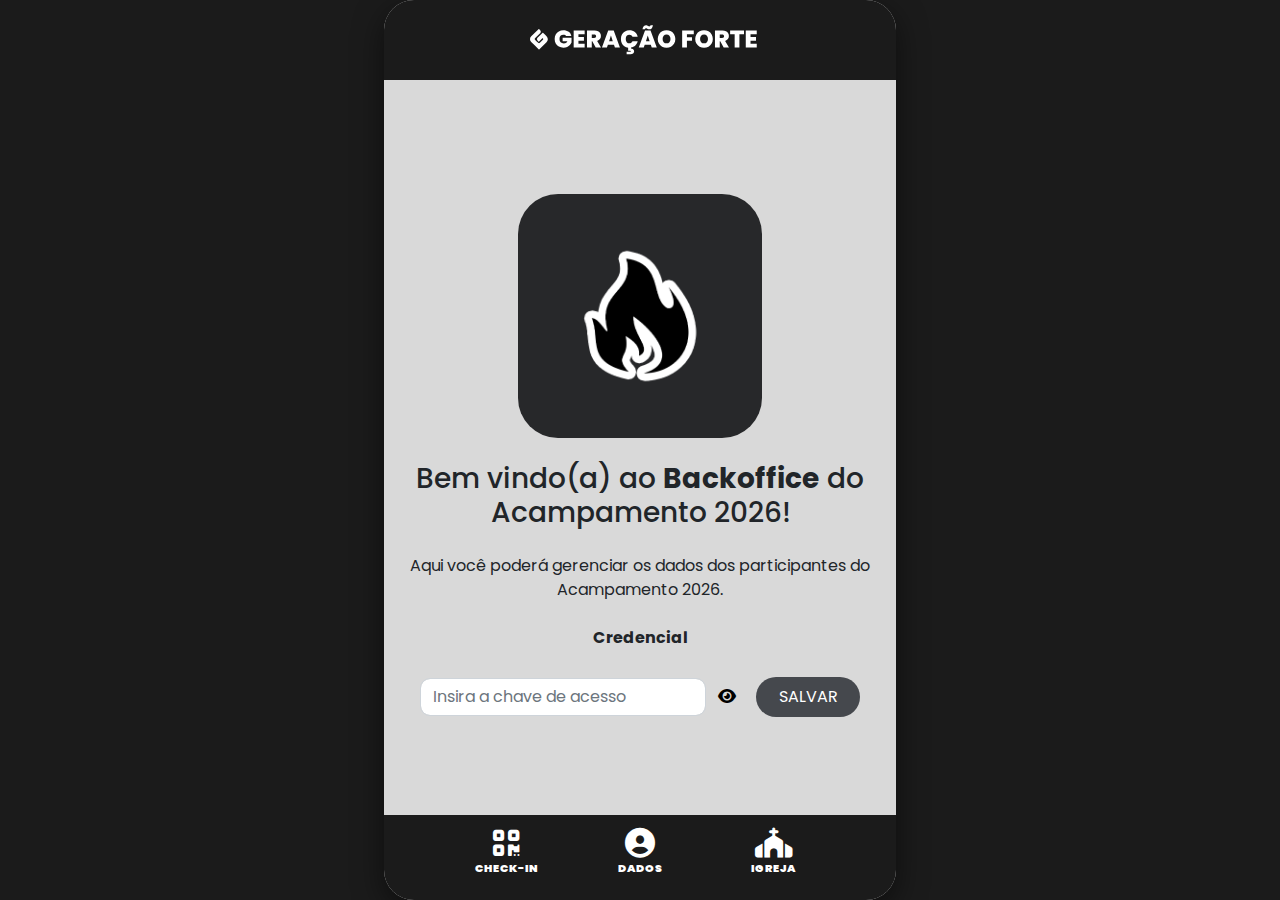
<file: index.html>
<!DOCTYPE html>
<html lang="pt-BR">

<head>
    <!-- Meta tags Obrigatórias -->
    <meta charset="utf-8">
    <meta name="viewport" content="width=device-width, initial-scale=1, shrink-to-fit=no">

    <!--  -->
    <meta property="og:title" content="App Backoffice Acampamento 2026" />
    <meta property="og:description" content="App Backoffice Acampamento 2026 - Igreja do Evangelho Quadrangular Região 513" />

    <!-- Bootstrap CSS & JS-->
    <link rel="stylesheet" href="src/assets/bootstrap/css/bootstrap.min.css">
    <script src="src/assets/bootstrap/js/bootstrap.min.js"></script>

    <!-- Imports Style CSS -->
    <link rel="stylesheet" href="src/pages/stylesheet/default-content.css" type="text/css">
    <link rel="stylesheet" href="src/components/bottom-menu/bottom-menu.css" type="text/css">
    <link rel="stylesheet" href="src/components/header/header.css" type="text/css">
    <link rel="stylesheet" href="src/components/field/field.css" type="text/css">
    <link rel="stylesheet" href="src/utils/color.css" type="text/css">

    <link rel="stylesheet" href="src/components/main-image-page/main-image-page.css">
    <link rel="stylesheet" href="src/components/buttons/buttons.css" type="text/css">

    <!-- Font Awesome Icons -->
    <link rel="stylesheet" href="src/assets/font-awesome/css/all.min.css">
    <link rel="stylesheet" href="src/assets/font-awesome/css/fontawesome.min.css">

    <!-- Shortcut Icon -->
    <link rel="shortcut icon" href="public/favicon.ico" type="image/x-icon">

    <!-- Manifest PWA -->
    <link rel="manifest" href="src/pwa/manifest.webmanifest">

    <title>APP Backoffice Acamp 2026</title>
</head>

<body>
    <header id="header">
       <img class="img-fluid" src="public/gfq/gfq-logo-branco.svg" alt="">
    </header>

    <section id="mainContainer" class="container">
        <div class="row">
            <section id="pageContent">
                <div id="mainImagePage" class="container">
                    <img class="img-fluid" src="public/metanoia/metanoia-logo.png" alt="">
                </div>

                <h3 class="mt-4 mb-3">
                    Bem vindo(a) ao <strong>Backoffice</strong> do Acampamento 2026!
                </h3>

                <p class="mt-4 mb-3">
                    Aqui você poderá gerenciar os dados dos participantes do Acampamento 2026.
                </p>

                <!-- API KEY -->
                <div class="mt-4 px-4">
                    <label for="apiKeyInput" class="form-label"><strong>Credencial</strong></label>

                    <div class="row g-2 align-items-center">
                    <div class="col-9">
                        <div class="d-flex align-items-center">
                        <input
                            id="apiKeyInput"
                            type="password"
                            class="form-control field"
                            placeholder="Insira a chave de acesso"
                            autocomplete="off"
                            spellcheck="false"
                        />

                        <button
                            id="toggleApiKeyBtn"
                            class="btn btn-outline-light border-0"
                            type="button"
                            aria-label="Mostrar/ocultar chave"
                            title="Mostrar/ocultar"
                        >
                            <i id="toggleApiKeyIcon" class="fa-solid fa-eye"></i>
                        </button>
                        </div>
                    </div>

                    <div class="col-3 d-flex justify-content-end">
                        <button id="saveApiKeyBtn" class="btn button-primary w-100" type="button">Salvar</button>
                    </div>
                    </div>
                    <small id="apiKeyStatus" class="d-block"></small>
                </div>
            </section>
        </div>
    </section>

    <nav id="bottomMenu" class="navbar">
        <div class="section-buttons">
            <a class="item-menu navbar-brand" href="src/pages/checkin/checkin.html" onclick="setModuleSelector('checkin')">
                <i class="fa-sharp fa-solid fa-qrcode">
                    <span>Check-in</span>
                </i>
            </a>

            <a class="item-menu navbar-brand" href="src/pages/camper/camper.html" onclick="setModuleSelector('camper')">
                <i class="fa-solid fa-circle-user">
                    <span>Dados</span>
                </i>
            </a>

            <a class="item-menu navbar-brand" href="src/pages/church/church.html" onclick="setModuleSelector('church')">
                <i class="fa-solid fa-church">
                    <span>Igreja</span>
                </i>
            </a>
        </div>
    </nav>

    <script src="src/pages/handler/localStorage.js"></script>
    <script src="src/pages/render-route-pages/routes.js"></script>
</body>

</html>
</file>
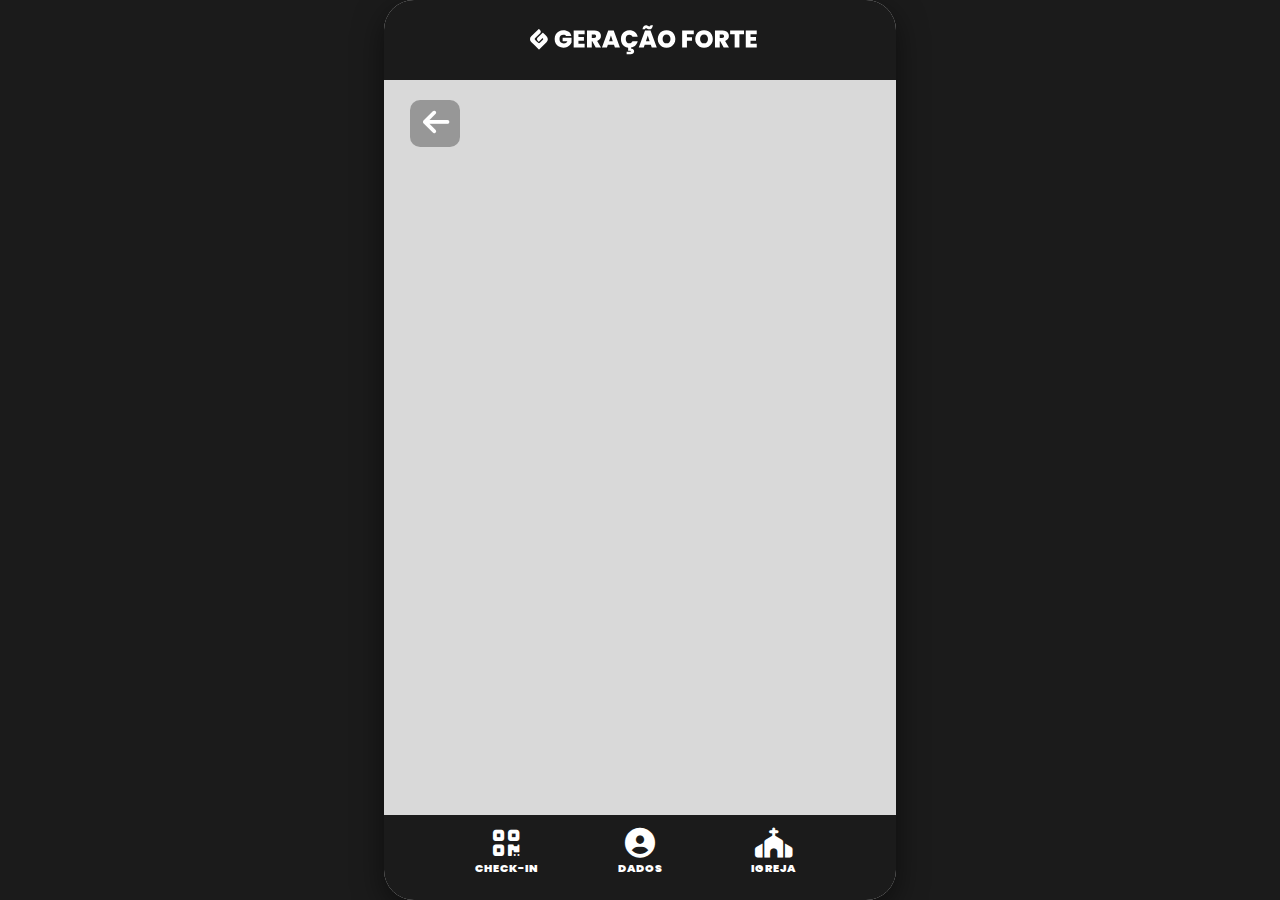
<file: src/pages/application/application.html>
<!DOCTYPE html>
<html lang="pt-BR">

<head>
    <!-- Meta tags Obrigatórias -->
    <meta charset="utf-8">
    <meta name="viewport" content="width=device-width, initial-scale=1, shrink-to-fit=no">

    <!--  -->
    <meta property="og:title" content="App Backoffice Acampamento 2023" />
    <meta property="og:description"
        content="App Backoffice Acampamento 2023 - Igreja do Evangelho Quadrangular Região 513" />

    <!-- Bootstrap CSS & JS-->
    <link rel="stylesheet" href="../../assets/bootstrap/css/bootstrap.min.css">
    <script src="../../assets/bootstrap/js/bootstrap.min.js"></script>

    <!-- Imports Style CSS -->
    <link id="cssContent" rel="stylesheet" href="../stylesheet/default-content.css" type="text/css">
    <link rel="stylesheet" href="../../components/bottom-menu/bottom-menu.css" type="text/css">
    <link rel="stylesheet" href="../../components/header/header.css" type="text/css">
    <link rel="stylesheet" href="../../utils/color.css" type="text/css">
    <link rel="stylesheet" href="../../utils/typography.css" type="text/css">

    <!-- Imports Components CSS -->
    <link rel="stylesheet" href="../../components/single-result-search/single-result-search.css">
    <link rel="stylesheet" href="../../components/multiple-result-search/multiple-result-search.css">
    <link rel="stylesheet" href="../../components/main-image-page/main-image-page.css">
    <link rel="stylesheet" href="../../components/buttons/buttons.css" type="text/css">
    <link rel="stylesheet" href="../../components/field/field.css" type="text/css">
    <link rel="stylesheet" href="../../components/scanner-qrcode/scanner.css">

    <!-- Font Awesome Icons -->
    <link rel="stylesheet" href="../../assets/font-awesome/css/all.min.css">
    <link rel="stylesheet" href="../../assets/font-awesome/css/fontawesome.min.css">

    <!-- Javascript File's -->
    <script src="../../components/spinner/spinner.js"></script>
    <script src="../../api/getAllUsers.js"></script>
    <script src="../../api/getUser.js"></script>
    <script src="../../api/registerCheckin.js"></script>
    <script src="../../api/registerCheckout.js"></script>
    <script src="../../api/getChurchCampers.js"></script>
    <script src="../../utils/tools.js"></script>

    <!-- Shortcut Icon -->
    <link rel="shortcut icon" href="../../../public/favicon.ico" type="image/x-icon">

    <title>APP Backoffice</title>
</head>

<body>
    <header id="header">
        <img class="img-fluid" src="../../../public/gfq/gfq-logo-branco.svg" alt="">
    </header>

    <button type="button" class="btn back-button" id="backButton" onclick="backStep();">
        <i class="fa-solid fa-arrow-left"></i>
    </button>

    <section id="mainContainer" class="container">
        <div class="row">
            <section id="pageContent">
                <div id="nameRoute" class="d-none">
                    <h2 class="main-title">Insira o nome do acampante</h2>

                    <fieldset class="fieldset m-auto w-75">
                        <div class="form-floating">
                            <input required='' name="name" id="name" class="form-control field" inputmode="text"
                                placeholder="Nome" autocomplete="off">
                            <label for="name">Nome</label>
                        </div>
                    </fieldset>

                    <button type="button" class="btn button-primary"
                        onclick="processFind(document.getElementById('name').value);">
                        <i class="fa-solid fa-magnifying-glass"></i>
                        <span>Consultar Acampante</span>
                    </button>
                </div>

                <div id="codeRoute" class="d-none">
                    <h2 class="main-title">Insira a chave do acampante</h2>

                    <fieldset class="fieldset m-auto w-75">
                        <div class="form-floating">
                            <input required='' name="key" id="key" class="form-control field" inputmode="text"
                                minlength="4" placeholder="Identificador (ID)" autocomplete="off">
                            <label for="key">Identificador (ID)</label>
                        </div>
                    </fieldset>

                    <button type="button" class="btn button-primary"
                        onclick="onCodeSuccess(document.getElementById('key').value);">
                        <i class="fa-solid fa-magnifying-glass"></i>
                        <span>Consultar Acampante</span>
                    </button>
                </div>

                <div id="scannerScreen" class="d-none">
                </div>

                <div id="churchRoute" class="d-none">
                    <h2 class="main-title">Selecione a igreja</h2>

                    <fieldset class="fieldset m-auto w-75">
                        <div class="form-floating">
                            <select required="" inputmode="select" class="form-control field" name="church" id="church">
                                <option value="" selected disabled="">Opções para escolha</option>
                                <option value="0">IEQ - Água Vermelha</option>
                                <option value="1">IEQ - Azulville</option>
                                <option value="2">IEQ - Boa Vista</option>
                                <option value="3">IEQ - Botafogo</option>
                                <option value="4">IEQ - Cruzeiro do Sul</option>
                                <option value="5">IEQ - Descalvado</option>
                                <option value="6">IEQ - Ibaté</option>
                                <option value="7">IEQ - Itirapina</option>
                                <option value="8">IEQ - Jardim Tangará</option>
                                <option value="9">IEQ - Jockey Club</option>
                                <option value="A">IEQ - Planalto Paraiso</option>
                                <option value="B">IEQ - Ribeirão Bonito</option>
                                <option value="C">IEQ - Santa Felícia</option>
                                <option value="D">IEQ - Vila Brasília</option>
                                <option value="G">IEQ - Jardim Hikare</option>
                                <option value="H">IEQ - Jardim Mercedes</option>
                                <option value="E">Outra</option>
                                <option value="F">Nenhuma</option>
                            </select>

                            <label for="church">Igreja</label>
                        </div>
                    </fieldset>

                    <button type="button" class="btn button-primary"
                        onclick="findCamperByChurch(document.getElementById('church').value)">
                        <i class="fa-solid fa-magnifying-glass"></i>
                        <span>Consultar Acampantes</span>
                    </button>

                </div>

                <div id="tableView" class="d-none">
                    <h2 class="main-title">Resultados da Busca</h2>

                    <div class="table-responsive">
                        <div id="totalResultSearch">
                        </div>    

                        <table id="multipleResultSearch" class="table table-striped">
                            <tbody>
                                <thead>
                                    <tr>
                                        <th scope="col">
                                            <span>
                                                <i class="fa-solid fa-hashtag"></i>
                                                ID
                                            </span>
                                        </th>
                                        <th scope="col">
                                            <span>
                                                <i class="fa-solid fa-person"></i>
                                                Nome
                                            </span>
                                        </th>
                                        <th scope="col">
                                            <span>
                                                <i class="fa-solid fa-cross"></i>
                                                Igreja
                                            </span>
                                        </th>
                                    </tr>
                                </thead>
                            </tbody>
                        </table>
                    </div>

                    <div class="container d-grid gap-2">
                        <button id="btnClipboard" type="button" class="btn button-primary d-none" onclick="copyToClipboard();">
                            <i class="fa-regular fa-clipboard"></i>
                            <span>Copiar nomes</span>
                        </button>

                        <button type="button" class="btn button-secondary" onclick="renderModule()">
                            <i class="fa-solid fa-arrow-left"></i>
                            <span>Voltar</span>
                        </button>
                    </div>
                    
                </div>

                <div id="camperViewSimplify" class="d-none">
                    <h2 class="main-title">Dados do Acampante</h2>

                    <div class="table-responsive">
                        <table id="simplifyResultSearch" class="table table-striped">
                            <tbody>
                                <tr>
                                    <th scope="row">
                                        <span class="field-result-search">
                                            <i class="fa-solid fa-hashtag"></i>
                                            ID
                                        </span>
                                    </th>
                                    <td class="id-result-search"></td>
                                </tr>

                                <tr>
                                    <th scope="row">
                                        <span class="field-result-search">
                                            <i class="fa-solid fa-person"></i>
                                            Nome
                                        </span>
                                    </th>
                                    <td class="name-result-search"></td>
                                </tr>

                                <tr>
                                    <th scope="row">
                                        <span class="field-result-search">
                                            <i class="fa-regular fa-calendar"></i>
                                            Idade
                                        </span>
                                    </th>
                                    <td class="age-result-search"></td>
                                </tr>

                                <tr>
                                    <th scope="row">
                                        <span class="field-result-search">
                                            <i class="fa-solid fa-venus-mars"></i>
                                            Sexo
                                        </span>
                                    </th>
                                    <td class="sex-result-search"></td>
                                </tr>

                                <tr>
                                    <th scope="row">
                                        <span class="field-result-search">
                                            <i class="fa-solid fa-mobile"></i>
                                            Telefone
                                        </span>
                                    </th>
                                    <td class="telefone-result-search"></td>
                                </tr>
                                
                                <tr>
                                    <th scope="row">
                                        <span class="field-result-search">
                                            <i class="fa-solid fa-envelope"></i>
                                            E-mail
                                        </span>
                                    </th>
                                    <td class="email-result-search"></td>
                                </tr>

                                <tr>
                                    <th scope="row">
                                        <span class="field-result-search">
                                            <i class="fa-solid fa-id-card-clip"></i>
                                            N° RG
                                        </span>
                                    </th>
                                    <td class="document-result-search"></td>
                                </tr>

                                <tr id="rowAdultResponsibleName">
                                    <th scope="row">
                                        <span class="field-result-search">
                                            <i class="fa-regular fa-user"></i>
                                            Responsável
                                        </span>
                                    </th>
                                    <td class="adult-result-search"></td>
                                </tr>

                                <tr id="rowAdultResponsibleDocument">
                                    <th scope="row">
                                        <span class="field-result-search">
                                            <i class="fa-solid fa-id-card-clip"></i>
                                            RG Responsável
                                        </span>
                                    </th>
                                    <td class="adult-result-search"></td>
                                </tr>

                                <tr>
                                    <th scope="row">
                                        <span class="field-result-search">
                                            <i class="fa-solid fa-cross"></i>
                                            Igreja
                                        </span>
                                    </th>
                                    <td class="church-result-search"></td>
                                </tr>

                                <tr>
                                    <th scope="row">
                                        <span class="field-result-search">
                                            <i class="fa-solid fa-credit-card"></i>
                                            Pagamento
                                        </span>
                                    </th>
                                    <td class="payment-result-search payment"></td>
                                </tr>

                                <tr>
                                    <th scope="row">
                                        <span class="field-result-search">
                                            <i class="fa-solid fa-ticket-simple"></i>
                                            Ingresso
                                        </span>
                                    </th>
                                    <td class="ticket-result-search ticket"></td>
                                </tr>

                                <tr>
                                    <th scope="row">
                                        <span class="field-result-search">
                                            <i class="fa-regular fa-calendar"></i>
                                            Passaporte
                                        </span>
                                    </th>
                                    <td class="ticket-observation-result-search ticket-observation"></td>
                                </tr>

                            </tbody>
                        </table>
                    </div>

                    <div class="buttons-container d-grid gap-2">
                        <button type="button" class="btn button-primary" data-bs-toggle="modal"
                            data-bs-target="#staticBackdrop">
                            <i class="fa-solid fa-check"></i>
                            <span>Confirmar Check-in</span>
                        </button>

                        <button type="button" class="btn button-secondary" onclick="renderModule()">
                            <i class="fa-solid fa-times"></i>
                            <span>Cancelar</span>
                        </button>
                    </div>

                    <!-- Modal -->
                    <div class="modal fade" id="staticBackdrop" data-bs-backdrop="static" data-bs-keyboard="false"
                        tabindex="-1" aria-labelledby="staticBackdropLabel" aria-hidden="true">
                        <div class="modal-dialog modal-dialog-centered">
                            <div class="modal-content">
                                <div class="modal-header">
                                    <h1 class="modal-title fs-5" id="staticBackdropLabel">
                                        Confirmar <strong>Check-in</strong> do acampante?
                                    </h1>
                                </div>
                                <div class="modal-footer">
                                    <div class="d-inline-block w-100">
                                        <button type="button" class="btn button-primary w-25" data-bs-dismiss="modal"
                                            onclick="confirmCheckin();">
                                            Sim
                                        </button>

                                        <button type="button" class="btn button-secondary w-25" data-bs-dismiss="modal">
                                            Não
                                        </button>
                                    </div>
                                </div>
                            </div>
                        </div>
                    </div>
                </div>

                <div id="camperViewComplete" class="d-none">
                    <h2 class="main-title">Dados do acampante</h2>

                    <div class="table-responsive">
                        <table id="singleResultSearch" class="table table-striped">
                            <tbody>
                                <tr>
                                    <th scope="row">
                                        <span class="field-result-search">
                                            <i class="fa-solid fa-hashtag"></i>
                                            ID
                                        </span>
                                    </th>
                                    <td class="id-result-search"></td>
                                </tr>

                                <tr>
                                    <th scope="row">
                                        <span class="field-result-search">
                                            <i class="fa-solid fa-person"></i>
                                            Nome
                                        </span>
                                    </th>
                                    <td class="name-result-search"></td>
                                </tr>

                                <tr>
                                    <th scope="row">
                                        <span class="field-result-search">
                                            <i class="fa-solid fa-signature"></i>
                                            Apelido
                                        </span>
                                    </th>
                                    <td class="surname-result-search"></td>
                                </tr>

                                <tr>
                                    <th scope="row">
                                        <span class="field-result-search">
                                            <i class="fa-regular fa-calendar"></i>
                                            Idade
                                        </span>
                                    </th>
                                    <td class="age-result-search"></td>
                                </tr>

                                <tr>
                                    <th scope="row">
                                        <span class="field-result-search">
                                            <i class="fa-solid fa-venus-mars"></i>
                                            Sexo
                                        </span>
                                    </th>
                                    <td class="sex-result-search"></td>
                                </tr>

                                <tr>
                                    <th scope="row">
                                        <span class="field-result-search">
                                            <i class="fa-solid fa-mobile"></i>
                                            Telefone
                                        </span>
                                    </th>
                                    <td class="telefone-result-search"></td>
                                </tr>

                                <tr>
                                    <th scope="row">
                                        <span class="field-result-search">
                                            <i class="fa-solid fa-envelope"></i>
                                            E-mail
                                        </span>
                                    </th>
                                    <td class="email-result-search"></td>
                                </tr>

                                <tr>
                                    <th scope="row">
                                        <span class="field-result-search">
                                            <i class="fa-solid fa-id-card-clip"></i>
                                            N° RG
                                        </span>
                                    </th>
                                    <td class="document-result-search"></td>
                                </tr>

                                <tr id="rowAdultResponsibleName2">
                                    <th scope="row">
                                        <span class="field-result-search">
                                            <i class="fa-regular fa-user"></i>
                                            Responsável
                                        </span>
                                    </th>
                                    <td class="adult-result-search"></td>
                                </tr>

                                <tr id="rowAdultResponsibleDocument2">
                                    <th scope="row">
                                        <span class="field-result-search">
                                            <i class="fa-solid fa-id-card-clip"></i>
                                            RG Responsável
                                        </span>
                                    </th>
                                    <td class="adult-result-search"></td>
                                </tr>

                                <tr id="rowAdultResponsiblePhone">
                                    <th scope="row">
                                        <span class="field-result-search">
                                            <i class="fa-solid fa-mobile"></i>
                                            Telefone Responsável
                                        </span>
                                    </th>
                                    <td class="adult-result-search"></td>
                                </tr>                                

                                <tr>
                                    <th scope="row">
                                        <span class="field-result-search">
                                            <i class="fa-solid fa-cross"></i>
                                            Igreja
                                        </span>
                                    </th>
                                    <td class="church-result-search"></td>
                                </tr>

                                <tr>
                                    <th scope="row">
                                        <span class="field-result-search">
                                            <i class="fa-solid fa-credit-card"></i>
                                            Pagamento
                                        </span>
                                    </th>
                                    <td class="payment-result-search payment"></td>
                                </tr>

                                <tr>
                                    <th scope="row">
                                        <span class="field-result-search">
                                            <i class="fa-solid fa-ticket-simple"></i>
                                            Ingresso
                                        </span>
                                    </th>
                                    <td class="ticket-result-search ticket"></td>
                                </tr>

                                <tr>
                                    <th scope="row">
                                        <span class="field-result-search">
                                            <i class="fa-regular fa-calendar"></i>
                                            Passaporte
                                        </span>
                                    </th>
                                    <td class="ticket-observation-result-search ticket-observation"></td>
                                </tr>

                                <tr>
                                    <th scope="row">
                                        <span class="field-result-search">
                                            <i class="fa-solid fa-syringe"></i>
                                            Alergias
                                        </span>
                                    </th>
                                    <td class="allergy-result-search"></td>
                                </tr>

                                <tr>
                                    <th scope="row">
                                        <span class="field-result-search">
                                            <i class="fa-solid fa-syringe"></i>
                                            Remédios
                                        </span>
                                    </th>
                                    <td class="medicines-result-search"></td>
                                </tr>

                                <tr id="rowCheckin" class="d-none">
                                    <th scope="row">
                                        <span class="field-result-search">
                                            <i class="fa-solid fa-check"></i>
                                            Check-in
                                        </span>
                                    </th>
                                    <td class="checkin-result-search"></td>
                                </tr>

                                <tr id="rowCheckout" class="d-none">
                                    <th scope="row">
                                        <span class="field-result-search">
                                            <i class="fa-solid fa-check"></i>
                                            Check-out
                                        </span>
                                    </th>
                                    <td class="checkout-result-search"></td>
                                </tr>

                            </tbody>
                        </table>
                    </div>

                    <div class="container d-grid gap-2">
                        <button id="checkinButton" type="button" class="btn button-success d-none" onclick="confirmCheckin();">
                            <i class="fa-regular fa-square-check"></i>
                            <span>Fazer check-in</span>
                        </button>

                        <button id="checkoutButton" type="button" class="btn button-success d-none" onclick="confirmCheckout();">
                            <i class="fa-regular fa-square-check"></i>
                            <span>Fazer check-out</span>
                        </button>

                        <button type="button" class="btn button-secondary" onclick="renderModule()">
                            <i class="fa-solid fa-arrow-left"></i>
                            <span>Voltar</span>
                        </button>
                    </div>
                </div>

                <div id="checkinSuccess" class="d-none">
                    <div id="mainImagePage" class="container">
                        <img class="img-fluid" src="../../assets/images/success.png" alt="">
                    </div>

                    <p>Check-in realizado com sucesso!</p>

                    <button type="button" class="btn button-secondary" onclick="renderModule()">
                        <i class="fa-solid fa-arrow-left"></i>
                        <span>Voltar</span>
                    </button>
                </div>

                <div id="checkoutSuccess" class="d-none">
                    <div id="mainImagePage" class="container">
                        <img class="img-fluid" src="../../assets/images/success.png" alt="">
                    </div>

                    <p>Check-out realizado com sucesso!</p>

                    <button type="button" class="btn button-secondary" onclick="renderModule()">
                        <i class="fa-solid fa-arrow-left"></i>
                        <span>Voltar</span>
                    </button>
                </div>

                <div id="notFound" class="d-none">
                    <div id="mainImagePage" class="container">
                        <img class="img-fluid" src="../../assets/images/emoji-sad.png" alt="">
                    </div>

                    <p><strong>Acampante não encontrado!</strong> Verifique os dados e tente novamente.</p>

                    <button type="button" class="btn button-secondary" onclick="renderModule()">
                        <i class="fa-solid fa-arrow-left"></i>
                        <span>Voltar</span>
                    </button>
                </div>

                <div id="notContent" class="d-none">
                    <div id="mainImagePage" class="container">
                        <img class="img-fluid" src="../../assets/images/emoji-sad.png" alt="">
                    </div>

                    <p><strong>Não há resultados para serem exibidos!</strong> Tente outro filtro!</p>

                    <button type="button" class="btn button-primary" onclick="renderModule()">
                        <i class="fa-solid fa-arrow-left"></i>
                        <span>Tentar novamente</span>
                    </button>
                </div>

                <div id="serverError" class="d-none">
                    <div id="mainImagePage" class="container">
                        <img class="img-fluid" src="../../assets/images/server-error.png" alt="">
                    </div>

                    <p><strong>Erro no servidor!</strong> Contate o João Lucas.</p>

                    <button type="button" class="btn button-secondary" onclick="renderModule()">
                        <i class="fa-solid fa-arrow-left"></i>
                        <span>Voltar</span>
                    </button>
                </div>

            </section>
        </div>

    </section>

    <nav id="bottomMenu" class="navbar">
        <div class="section-buttons">
            <a class="item-menu navbar-brand" href="../checkin/checkin.html" onclick="setModuleSelector('checkin')">
                <i class="fa-sharp fa-solid fa-qrcode">
                    <span>Check-in</span>
                </i>
            </a>

            <a class="item-menu navbar-brand" href="../camper/camper.html" onclick="setModuleSelector('camper')">
                <i class="fa-solid fa-circle-user">
                    <span>Dados</span>
                </i>
            </a>

            <a class="item-menu navbar-brand" href="../church/church.html" onclick="setModuleSelector('church')">
                <i class="fa-solid fa-church">
                    <span>Igreja</span>
                </i>
            </a>
        </div>
    </nav>

    <script src="../../components/scanner-qrcode/html5-qrcode.min.js"></script>
    <script src="../render-route-pages/routes.js"></script>
    <script src="../handler/handlerData.js"></script>
    <script src="../handler/processData.js"></script>

    <script>
        window.onload = function () {
            firstRoute();
        }
    </script>

</body>

</html>
</file>
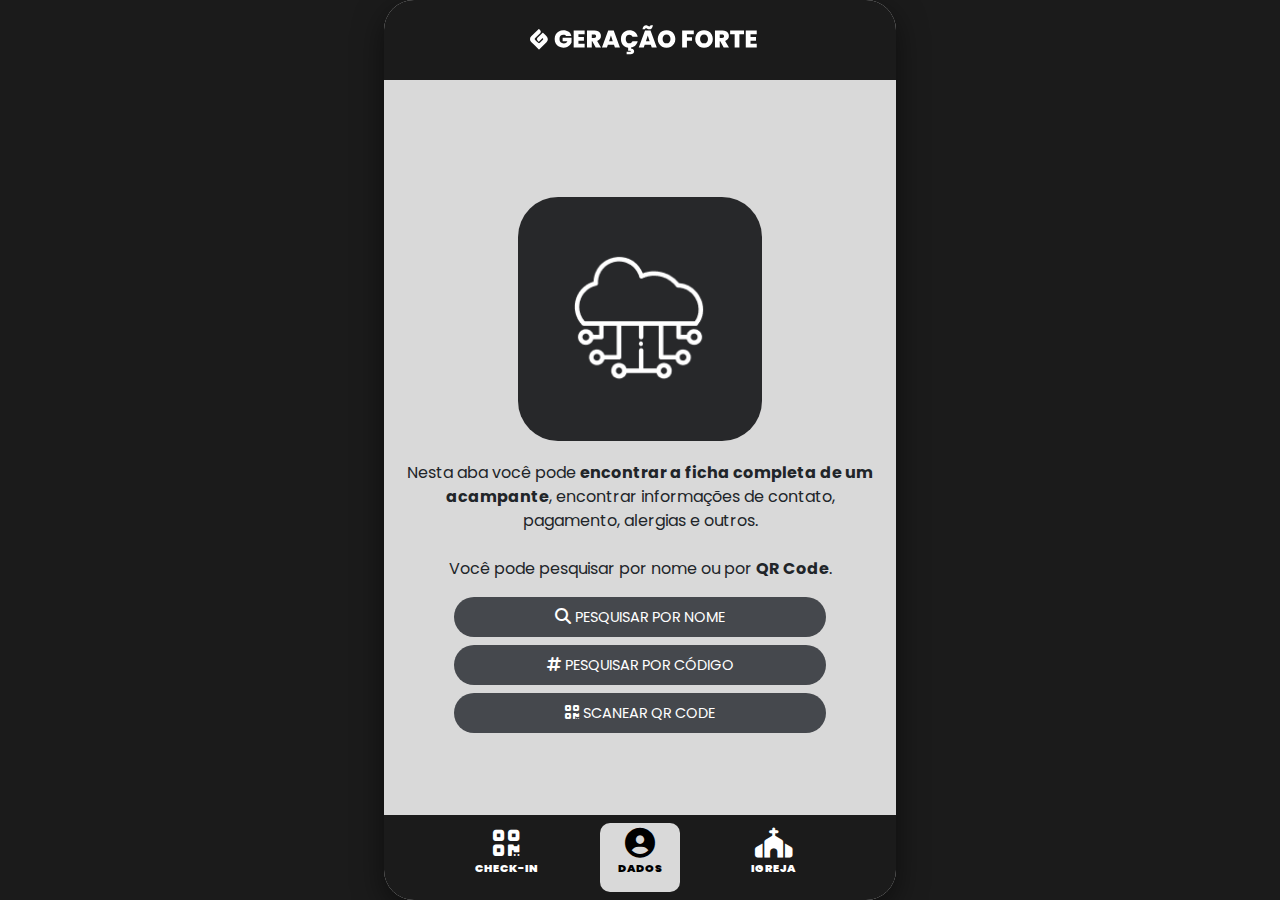
<file: src/pages/camper/camper.html>
<!DOCTYPE html>
<html lang="pt-BR">

<head>
    <!-- Meta tags Obrigatórias -->
    <meta charset="utf-8">
    <meta name="viewport" content="width=device-width, initial-scale=1, shrink-to-fit=no">

    <!--  -->
    <meta property="og:title" content="App Backoffice Acampamento 2023" />
    <meta property="og:description"
        content="App Backoffice Acampamento 2023 - Igreja do Evangelho Quadrangular Região 513" />

   <!-- Bootstrap CSS & JS-->
   <link rel="stylesheet" href="../../assets/bootstrap/css/bootstrap.min.css">
   <script src="../../assets/bootstrap/js/bootstrap.min.js"></script>

    <!-- Imports Style CSS -->
    <link rel="stylesheet" href="../stylesheet/default-content.css" type="text/css">
    <link rel="stylesheet" href="../../components/bottom-menu/bottom-menu.css" type="text/css">
    <link rel="stylesheet" href="../../components/header/header.css" type="text/css">
    <link rel="stylesheet" href="../../utils/color.css" type="text/css">

    <link rel="stylesheet" href="../../components/main-image-page/main-image-page.css">
    <link rel="stylesheet" href="../../components/buttons/buttons.css" type="text/css">

    <!-- Font Awesome Icons -->
    <link rel="stylesheet" href="../../assets/font-awesome/css/all.min.css">
    <link rel="stylesheet" href="../../assets/font-awesome/css/fontawesome.min.css">

    <!-- Shortcut Icon -->
    <link rel="shortcut icon" href="../../../public/favicon.ico" type="image/x-icon">

    <!-- Javascript File's -->
    <script src="../render-route-pages/routes.js"></script>

    <title>APP Backoffice - Dados </title>
</head>

<body>
    <header id="header">
        <img class="img-fluid" src="../../../public/gfq/gfq-logo-branco.svg" alt="">
    </header>

    <section id="mainContainer" class="container">
        <div class="row">
            <section id="pageContent">
                <div id="mainImagePage" class="container">
                    <img class="img-fluid" src="../../assets/images/cloud.png" alt="">
                </div>

                <p>
                    Nesta aba você pode <strong>encontrar a ficha completa de um acampante</strong>, encontrar
                    informações de contato, pagamento, alergias e outros.

                    <br><br>

                    Você pode pesquisar por nome ou por <strong>QR Code</strong>.
                </p>

                <div class="container d-grid gap-2">
                    <button type="button" class="btn button-primary" onclick="setRoute('find-by-name-route');
                        window.location='../application/application.html'">
                        <i class="fa-solid fa-magnifying-glass"></i>
                        <span>Pesquisar por Nome</span>
                    </button>

                    <button type="button" class="btn button-primary" onclick="setRoute('find-by-code-route');
                        window.location='../application/application.html'">
                        <i class="fa-solid fa-hashtag"></i>
                        <span>Pesquisar por código</span>
                    </button>

                    <button type="button" class="btn button-primary" onclick="setRoute('find-by-scanner-route');
                        window.location='../application/application.html'">
                        <i class="fa-sharp fa-solid fa-qrcode"></i>
                        <span>Scanear QR Code</span>
                    </button>
                </div>

            </section>
        </div>

    </section>

    <nav id="bottomMenu" class="navbar">
        <div class="section-buttons">
            <a class="item-menu navbar-brand" href="../checkin/checkin.html" onclick="setModuleSelector('checkin')">
                <i class="fa-sharp fa-solid fa-qrcode">
                    <span>Check-in</span>
                </i>
            </a>

            <a class="item-menu navbar-brand actived" href="#" onclick="setModuleSelector('camper')">
                <i class="fa-solid fa-circle-user">
                    <span>Dados</span>
                </i>
            </a>

            <a class="item-menu navbar-brand" href="../church/church.html" onclick="setModuleSelector('church')">
                <i class="fa-solid fa-church">
                    <span>Igreja</span>
                </i>
            </a>
        </div>
    </nav>
</body>

</html>
</file>
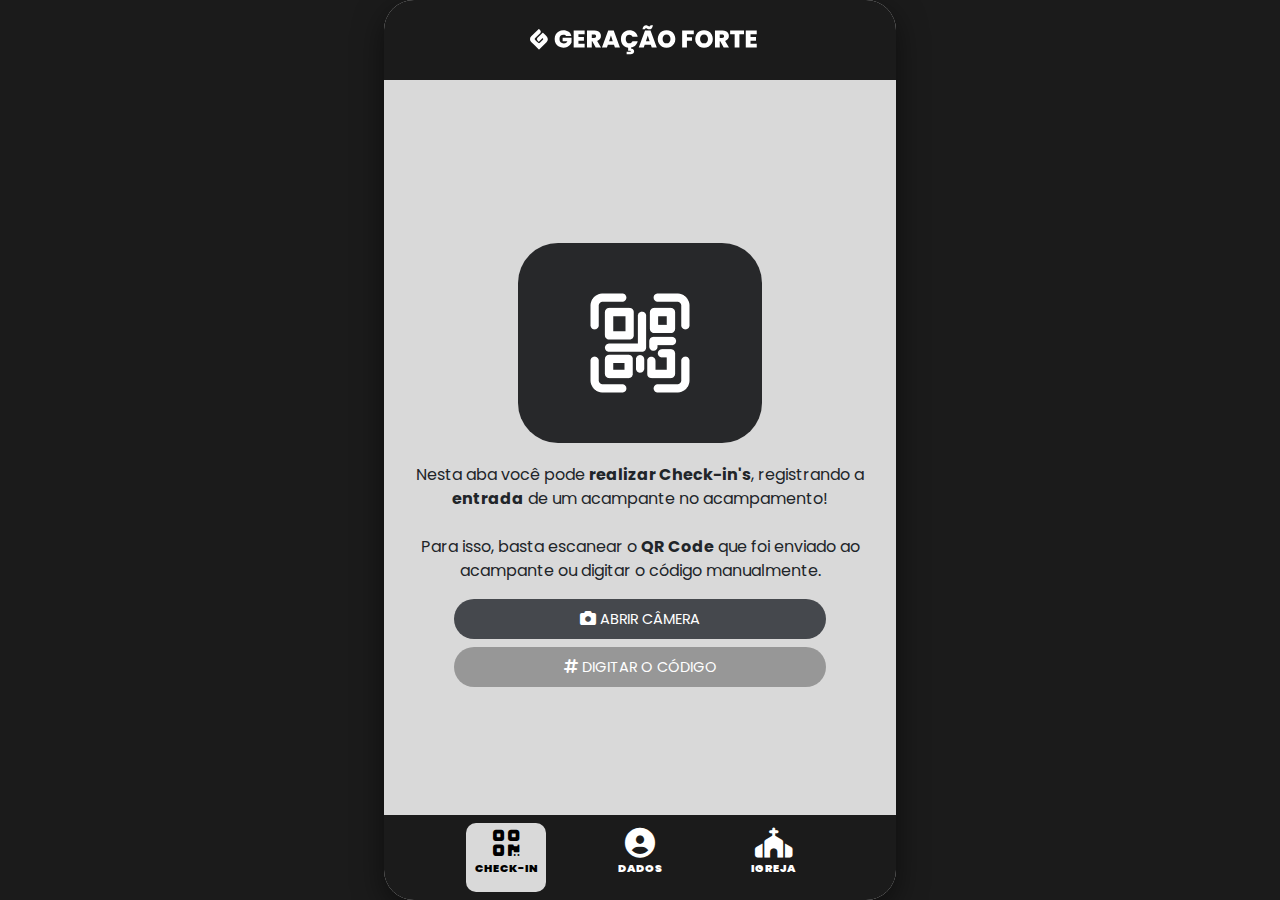
<file: src/pages/checkin/checkin.html>
<!DOCTYPE html>
<html lang="pt-BR">

<head>
    <!-- Meta tags Obrigatórias -->
    <meta charset="utf-8">
    <meta name="viewport" content="width=device-width, initial-scale=1, shrink-to-fit=no">

    <!--  -->
    <meta property="og:title" content="App Backoffice Acampamento 2023" />
    <meta property="og:description"
        content="App Backoffice Acampamento 2023 - Igreja do Evangelho Quadrangular Região 513" />

    <!-- Bootstrap CSS & JS-->
    <link rel="stylesheet" href="../../assets/bootstrap/css/bootstrap.min.css">
    <script src="../../assets/bootstrap/js/bootstrap.min.js"></script>

    <!-- Imports Style CSS -->
    <link rel="stylesheet" href="../stylesheet/default-content.css" type="text/css">
    <link rel="stylesheet" href="../../components/bottom-menu/bottom-menu.css" type="text/css">
    <link rel="stylesheet" href="../../components/header/header.css" type="text/css">
    <link rel="stylesheet" href="../../utils/color.css" type="text/css">

    <link rel="stylesheet" href="../../components/main-image-page/main-image-page.css">
    <link rel="stylesheet" href="../../components/buttons/buttons.css" type="text/css">

    <!-- Font Awesome Icons -->
    <link rel="stylesheet" href="../../assets/font-awesome/css/all.min.css">
    <link rel="stylesheet" href="../../assets/font-awesome/css/fontawesome.min.css">

    <!-- Shortcut Icon -->
    <link rel="shortcut icon" href="../../../public/favicon.ico" type="image/x-icon">

    <!-- Javascript File's -->
    <script src="../render-route-pages/routes.js"></script>

    <title>APP Backoffice - Check-in</title>
</head>

<body>
    <header id="header">
        <img class="img-fluid" src="../../../public/gfq/gfq-logo-branco.svg" alt="">
    </header>

    <section id="mainContainer" class="container">
        <div class="row">
            <section id="pageContent">

                <div id="mainImagePage" class="container">
                    <img class="img-fluid" src="../../assets/images/qr_code.png" alt="">
                </div>

                <p>
                    Nesta aba você pode <strong>realizar Check-in's</strong>, registrando a <strong>entrada</strong> de
                    um acampante no acampamento!

                    <br><br>

                    Para isso, basta escanear o <strong>QR Code</strong> que foi enviado ao acampante ou digitar o
                    código manualmente.
                </p>

                <div class="container d-grid gap-2">
                    <button type="button" class="btn button-primary" onclick="setRoute('find-by-scanner-route');
                        window.location='../application/application.html';">
                        <i class="fa-solid fa-camera"></i>
                        <span>Abrir câmera</span>
                    </button>

                    <button type="button" class="btn button-secondary" onclick="setRoute('find-by-code-route');
                        window.location='../application/application.html';">
                        <i class="fa-solid fa-hashtag"></i>
                        <span>Digitar o código</span>
                    </button>
                </div>

            </section>
        </div>
    </section>

    <nav id="bottomMenu" class="navbar">
        <div class="section-buttons">
            <a class="item-menu navbar-brand actived" href="#" onclick="setModuleSelector('checkin')">
                <i class="fa-sharp fa-solid fa-qrcode">
                    <span>Check-in</span>
                </i>
            </a>

            <a class="item-menu navbar-brand" href="../camper/camper.html" onclick="setModuleSelector('camper')">
                <i class="fa-solid fa-circle-user">
                    <span>Dados</span>
                </i>
            </a>

            <a class="item-menu navbar-brand" href="../church/church.html" onclick="setModuleSelector('church')">
                <i class="fa-solid fa-church">
                    <span>Igreja</span>
                </i>
            </a>
        </div>
    </nav>
</body>

</html>
</file>
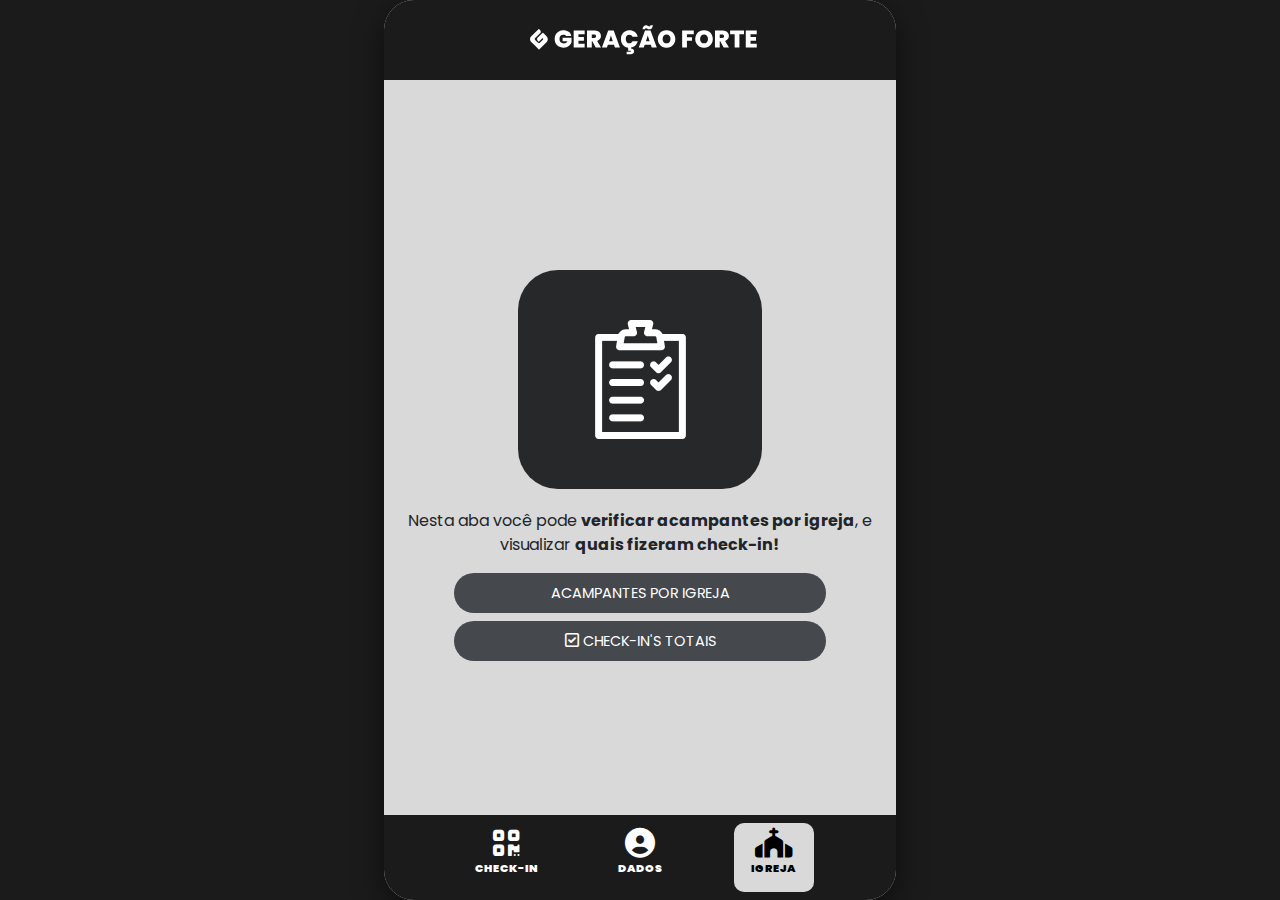
<file: src/pages/church/church.html>
<!DOCTYPE html>
<html lang="pt-BR">

<head>
    <!-- Meta tags Obrigatórias -->
    <meta charset="utf-8">
    <meta name="viewport" content="width=device-width, initial-scale=1, shrink-to-fit=no">

    <!--  -->
    <meta property="og:title" content="App Backoffice Acampamento 2023" />
    <meta property="og:description"
        content="App Backoffice Acampamento 2023 - Igreja do Evangelho Quadrangular Região 513" />

    <!-- Bootstrap CSS & JS-->
    <link rel="stylesheet" href="../../assets/bootstrap/css/bootstrap.min.css">
    <script src="../../assets/bootstrap/js/bootstrap.min.js"></script>

    <!-- Imports Style CSS -->
    <link rel="stylesheet" href="../stylesheet/default-content.css" type="text/css">
    <link rel="stylesheet" href="../../components/bottom-menu/bottom-menu.css" type="text/css">
    <link rel="stylesheet" href="../../components/header/header.css" type="text/css">
    <link rel="stylesheet" href="../../utils/color.css" type="text/css">

    <link rel="stylesheet" href="../../components/main-image-page/main-image-page.css">
    <link rel="stylesheet" href="../../components/buttons/buttons.css" type="text/css">

    <!-- Font Awesome Icons -->
    <link rel="stylesheet" href="../../assets/font-awesome/css/all.min.css">
    <link rel="stylesheet" href="../../assets/font-awesome/css/fontawesome.min.css">

    <!-- Shortcut Icon -->
    <link rel="shortcut icon" href="../../../public/favicon.ico" type="image/x-icon">

    <!-- Javascript File's -->
    <script src="../render-route-pages/routes.js"></script>

    <title>APP Backoffice - Igrejas </title>
</head>

<body>
    <header id="header">
        <a href="/">
            <img class="img-fluid" src="../../../public/gfq/gfq-logo-branco.svg" alt="">
        </a>
    </header>

    <section id="mainContainer" class="container">
        <div class="row">
            <section id="pageContent">
                <div id="mainImagePage" class="container">
                    <img class="img-fluid" src="../../assets/images/clipboard.png" alt="">
                </div>

                <p>
                    Nesta aba você pode <strong>verificar acampantes por igreja</strong>, e visualizar <strong>quais
                        fizeram check-in!</strong>
                </p>

                <div class="container d-grid gap-2">
                    <button type="button" class="btn button-primary" onclick="
                    setRoute('find-by-church-route');
                    window.location='../application/application.html'">
                        <span>Acampantes por igreja</span>
                    </button>

                    <button type="button" class="btn button-primary" onclick="
                    setRoute('get-all-checkins-route');
                    window.location='../application/application.html'">
                        <i class="fa-regular fa-square-check"></i>
                        <span>Check-in's totais</span>
                    </button>
                </div>

            </section>
        </div>

    </section>

    <nav id="bottomMenu" class="navbar">
        <div class="section-buttons">
            <a class="item-menu navbar-brand" href="../checkin/checkin.html" onclick="setModuleSelector('checkin')">
                <i class="fa-sharp fa-solid fa-qrcode">
                    <span>Check-in</span>
                </i>
            </a>

            <a class="item-menu navbar-brand" href="../camper/camper.html" onclick="setModuleSelector('camper')">
                <i class="fa-solid fa-circle-user">
                    <span>Dados</span>
                </i>
            </a>

            <a class="item-menu navbar-brand actived" href="#" onclick="setModuleSelector('church')">
                <i class="fa-solid fa-church">
                    <span>Igreja</span>
                </i>
            </a>
        </div>
    </nav>

</body>

<script src="../../api/metanoiaService.js"></script>

</html>
</file>
<file: src/pages/stylesheet/default-content.css>
/* Import Google Font - Poppins */
@import url('https://fonts.googleapis.com/css2?family=Poppins:wght@400;500;600;700&display=swap');
/* Import Google Font - Montserrat */
@import url('https://fonts.googleapis.com/css?family=Montserrat');

:root {
  --mainContainer-extra-small: 575.98px;
  --mainContainer-small: 60%;
  --mainContainer-medium: 50%;
  --mainContainer-large: 40%;
  --mainContainer-extra-large: 40%;
}

* {
  margin: 0;
  padding: 0;
  box-sizing: border-box;
  font-family: Poppins, arial, verdana;
}

html, body {
  background: var(--primary-color);
  display: flex;
  justify-content: center;
  justify-self: center;
  align-items: center;
  text-align: center;
  height: 100%;
  width: 100%;
}

/*Main Container and Forms*/
#mainContainer {
  height: 100%;
  max-width: var(--mainContainer-extra-small);
  background: var(--secondary-color);
  display: flex;
  flex-direction: column;
  justify-content: center;
  justify-self: center;
}

#pageContent {
  padding-top: 90px;
  padding-bottom: 80px;
  max-width: var(--mainContainer-extra-small);
}

/*--------------*/

/*Extre small devices (mode landscape)*/
@media (min-height: 0px) and (max-height: 600px) {
  #mainContainer {
    display: none;
  }
}


/* Extra small devices (portrait phones, less than 576px)*/
@media (max-width: 575.98px) {}

/* Small devices (landscape phones, 576px and up)*/
@media (min-width: 576px) and (max-width: 767.98px) {
  #mainContainer {
    width: var(--mainContainer-small);
    box-shadow: 0 10px 30px rgba(0, 0, 0, 0.500);
    border-top-left-radius: 30px;
    border-top-right-radius: 30px;
    border-bottom-left-radius: 30px;
    border-bottom-right-radius: 30px;
  }
}

/* Medium devices (tablets, 768px and up)*/
@media (min-width: 768px) and (max-width: 991.98px) {
  #mainContainer {
    width: var(--mainContainer-medium);
    box-shadow: 0 10px 30px rgba(0, 0, 0, 0.500);
    border-top-left-radius: 30px;
    border-top-right-radius: 30px;
    border-bottom-left-radius: 30px;
    border-bottom-right-radius: 30px;
  }
}

/* Large devices (desktops, 992px and up)*/
@media (min-width: 992px) and (max-width: 1199.98px) {
  #mainContainer {
    width: var(--mainContainer-large);
    box-shadow: 0 10px 30px rgba(0, 0, 0, 0.500);
    border-top-left-radius: 30px;
    border-top-right-radius: 30px;
    border-bottom-left-radius: 30px;
    border-bottom-right-radius: 30px;
  }
}

/* Extra large devices (large desktops, 1200px and up)*/
@media (min-width: 1200px) {
  #mainContainer {
    width: var(--mainContainer-extra-large);
    box-shadow: 0 10px 30px rgba(0, 0, 0, 0.500);
    border-top-left-radius: 30px;
    border-top-right-radius: 30px;
    border-bottom-left-radius: 30px;
    border-bottom-right-radius: 30px;
  }
}
</file>
<file: src/components/bottom-menu/bottom-menu.css>
:root {
    --bottomMenu-height: 85px;
    --item-menu-height: 100%;
    --item-menu-icons-size: 30px;
}

*, a {
    margin: 0px;
    padding: 0px;
}

#bottomMenu {
    position: fixed;
    bottom: 0px;
    width: 100%;
    max-width: var(--mainContainer-extra-small);
    height: var(--bottomMenu-height);
    background: var(--primary-color);
    padding: 8px;
}

.section-buttons {
    width: 70%;
    height: var(--item-menu-height);
    margin: auto;
    display: flex;
    justify-content: space-between;
}

.item-menu {
    width: 80px;
    height: var(--item-menu-height);
    color: var(--white);
    margin: 0px;
}

.item-menu:hover {
    color: var(--secondary-color);
}

/*Class activated when clicked*/
.actived {
    background: var(--secondary-color);
    border-radius: 10px;
    color: #000;
}

.item-menu i span {
    display: block;
    margin-top: 5px;
    font-size: 11px;
    text-transform: uppercase;
}

.item-menu i {
    font-size: var(--item-menu-icons-size);
}

/*Extre small devices (mode landscape)*/
@media (min-height: 0px) and (max-height: 600px) {
    #bottomMenu {
        display: none;
    }
}

/* Small devices (landscape phones, 576px and up)*/
@media (min-width: 576px) and (max-width: 767.98px) {
    #bottomMenu {
        width: var(--mainContainer-small);
        border-bottom-left-radius: 30px;
        border-bottom-right-radius: 30px;
    }
}

/* Medium devices (tablets, 768px and up)*/
@media (min-width: 768px) and (max-width: 991.98px) {
    #bottomMenu {
        width: var(--mainContainer-medium);
        border-bottom-left-radius: 30px;
        border-bottom-right-radius: 30px;
    }
}

/* Large devices (desktops, 992px and up)*/
@media (min-width: 992px) and (max-width: 1199.98px) {
    #bottomMenu {
        width: var(--mainContainer-large);
        border-bottom-left-radius: 30px;
        border-bottom-right-radius: 30px;
    }
}

/* Extra large devices (large desktops, 1200px and up)*/
@media (min-width: 1200px) {
    #bottomMenu {
        width: var(--mainContainer-extra-large);
        border-bottom-left-radius: 30px;
        border-bottom-right-radius: 30px;
    }
}
</file>
<file: src/components/header/header.css>
* {
    margin: 0px;
    padding: 0px;
}

:root {
    --header-size: 80px;
}

#header {
    position: fixed;
    top: 0px;
    width: 100%;
    max-width: var(--mainContainer-extra-small);
    height: var(--header-size);
    background: var(--primary-color);
    display: flex;
    justify-content: center;
    align-items: center;
    z-index: 5;
}

#header img {
    margin-left: 30px;
    width: 250px;
}

/*Extre small devices (mode landscape)*/
@media (min-height: 0px) and (max-height: 600px) {
    #header {
        display: none;
    }
}

/* Small devices (landscape phones, 576px and up)*/
@media (min-width: 576px) and (max-width: 767.98px) {
    #header {
        width: var(--mainContainer-small);
        border-top-left-radius: 30px;
        border-top-right-radius: 30px;
    }
}

/* Medium devices (tablets, 768px and up)*/
@media (min-width: 768px) and (max-width: 991.98px) {
    #header {
        width: var(--mainContainer-medium);
        border-top-left-radius: 30px;
        border-top-right-radius: 30px;
    }
}

/* Large devices (desktops, 992px and up)*/
@media (min-width: 992px) and (max-width: 1199.98px) {
    #header {
        width: var(--mainContainer-large);
        border-top-left-radius: 30px;
        border-top-right-radius: 30px;
    }
}

/* Extra large devices (large desktops, 1200px and up)*/
@media (min-width: 1200px) {
    #header {
        width: var(--mainContainer-extra-large);
        border-top-left-radius: 30px;
        border-top-right-radius: 30px;
    }
}
</file>
<file: src/components/field/field.css>
.field {
    border-radius: 10px;
    margin: 20px auto;
}

#toggleApiKeyBtn i{
  color: #000;
}
</file>
<file: src/utils/color.css>
:root {
    --primary-color: #1b1b1b;
    --secondary-color: #D9D9D9;
    --tertiary-color: #0000004d;
    --button-primary-color: #45484d;
    --font-color: #fff;
    --white: #fff;
}
</file>
<file: src/components/main-image-page/main-image-page.css>
:root {
    --mainImagePage--size: 50%;
    --mainImagePage--bg-color: #27282a; /*rgba(31, 67, 46, 0.5);;*/
}

#mainImagePage {
    width: var(--mainImagePage--size);
    background: var(--mainImagePage--bg-color);
    margin: 20px auto;
    padding: 50px;
    border-radius: 40px;
}
</file>
<file: src/components/buttons/buttons.css>
:root {
    --buttons-widht: 80%;
    --buttons-height: 40px;
}

.button-primary {
    width: var(--buttons-widht);
    height: var(--buttons-height);
    background: var(--button-primary-color);
    color: var(--white);
    border-radius: 50px;
    text-transform: uppercase;
    justify-self: center;
}

.button-success {
    width: var(--buttons-widht);
    height: var(--buttons-height);
    background: #45484d !important;
    color: var(--white) !important;
    border-radius: 50px;
    text-transform: uppercase;
    justify-self: center;
}

.button-primary:hover, .button-primary:focus, .button-primary:active, .button-secondary:hover, .button-secondary:focus, .button-secondary:active, .back-button:hover, .back-button:focus, .back-button:active  {
    background: var(--white) !important;
    color: var(--button-primary-color) !important;
    font-weight: bold;
}

.button-secondary {
    width: var(--buttons-widht);
    height: var(--buttons-height);
    background: var(--tertiary-color);
    color: var(--white);
    border-radius: 50px;
    text-transform: uppercase;
    justify-self: center;
}

.btn span {
    text-transform: uppercase;
    font-weight: semi-bold;
    font-size: 14.5px;
}

.back-button {
    position: fixed;
    top: calc(var(--header-size) + 20px);
    left: 20px;
    width: 50px;
    background: var(--tertiary-color);
    color: var(--white);
    border-radius: 10px;
    z-index: 5;
}

.back-button i {
   font-size: 30px;
}


/*Extre small devices (mode landscape)*/
@media (min-height: 0px) and (max-height: 600px) {
    .back-button {
        display: none;
    }
}

/* Small devices (landscape phones, 576px and up)*/
@media (min-width: 576px) and (max-width: 767.98px) {
    .back-button {
        left: 25%;
    }
}

/* Medium devices (tablets, 768px and up)*/
@media (min-width: 768px) and (max-width: 991.98px) {
    .back-button {
        left: 27%;
    }
}

/* Large devices (desktops, 992px and up)*/
@media (min-width: 992px) and (max-width: 1199.98px) {
    .back-button {
        left: 32%;
    }
}

/* Extra large devices (large desktops, 1200px and up)*/
@media (min-width: 1200px) {
    .back-button {
        left: 32%;
    }
}
</file>
<file: src/utils/typography.css>
.main-title {
    color: var(--primary-color);
    font-weight: 800;
    text-transform: uppercase;
}
</file>
<file: src/components/single-result-search/single-result-search.css>
#simplifyResultSearch, #singleResultSearch {
    text-align: start;
    vertical-align: middle;
    margin: 20px 0;
}

.field-result-search {
    display: block;
    width: 130px !important;
}

#simplifyResultSearch td, #singleResultSearch td, th{
    font-size: 16px;
}

/*Odd rows of table*/
#simplifyResultSearch tr:nth-child(odd), #singleResultSearch tr:nth-child(odd) {
    background-color: rgba(45, 55, 72, 0.419);
}

/*Even table rows*/
#simplifyResultSearch tr:nth-child(even), #singleResultSearch tr:nth-child(even) {
    background-color: #2e619818;
}

#simplifyResultSearch a, #singleResultSearch a {
    font-weight: bold;
    color: #1b1b1b;
}

/*Class applied in the payment field*/
.payment {
    display: inline-block;
    background: #1b1b1b !important;
    color: var(--white) !important;
    border-radius: 10px;
    margin: 5px;
    font-weight: bold;
}
</file>
<file: src/components/multiple-result-search/multiple-result-search.css>
#multipleResultSearch {
    vertical-align: middle;
    text-align: start;
    margin: 20px 0;
}

/*Header*/
#multipleResultSearch th {
    background-color: #1b1b1b;
    color: white;
}

/*Odd rows of table*/
#multipleResultSearch tr:nth-child(odd) {
    background-color: rgba(45, 55, 72, 0.419);
    cursor: pointer;
}

/*Even table rows*/
#multipleResultSearch tr:nth-child(even) {
    background-color: #2e619818;
    cursor: pointer;
}

.row-table {
    padding-left: 10px;
    height: 40px;
}

#totalResultSearch {
    margin-top: 20px;
    font-size: 20px;
    font-weight: bold;
    color: #1a202c;
    box-shadow: 0px 0px 10px 0px #1b1b1b;
}
</file>
<file: src/components/scanner-qrcode/scanner.css>
#scannerScreen {
    border-radius: 20px;
    width: 80% !important;
    margin: auto;
}

#qr-shaded-region, video {
    border-top-right-radius: 20px;
    border-top-left-radius: 20px;
}

#scannerScreen__dashboard_section {
    background: var(--tertiary-color);
    color: var(--white);
    border-bottom-right-radius: 20px;
    border-bottom-left-radius: 20px;
}

#html5-qrcode-select-camera {
    width: 70%;
    height: var(--buttons-height);
    background: var(--white);
    color: var(--primary-color);
    border: none;
    border-radius: 10px;
    margin-bottom: 10px;
}

#html5-qrcode-button-camera-start, #html5-qrcode-button-camera-stop {
    width: 70%;
    height: var(--buttons-height);
    background: var(--primary-color);
    color: var(--white);
    border: none;
    border-radius: 10px;
    margin-right: 10px;
}
</file>
